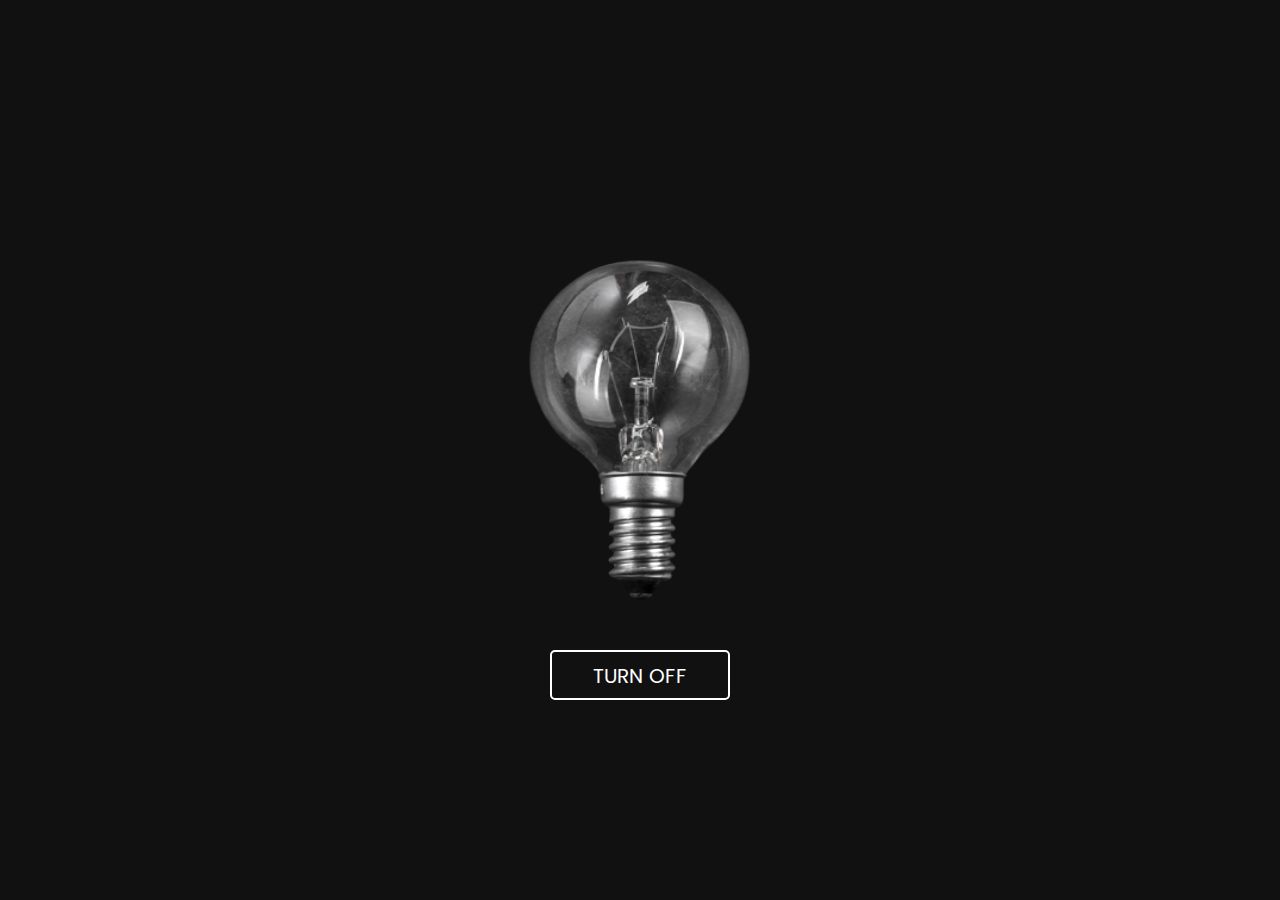
<file: Glowing Effect on Bulb/index.html>
<!DOCTYPE html>
<html lang="en" dir="ltr">
  <head>
    <meta charset="utf-8">
    <title>Glowing Bulb Effect</title>
    <link rel="stylesheet" href="style.css">
  </head>
  <body>
    <div class="wrapper">
      <input type="checkbox" id="btn">
      <img id="bulb-off" src="bulb-off.png">
      <img id="bulb-on" src="bulb-on.png">
      <label for="btn" class="btn">
        <span></span>
      </label>
    </div>
  </body>
</html>
</file>
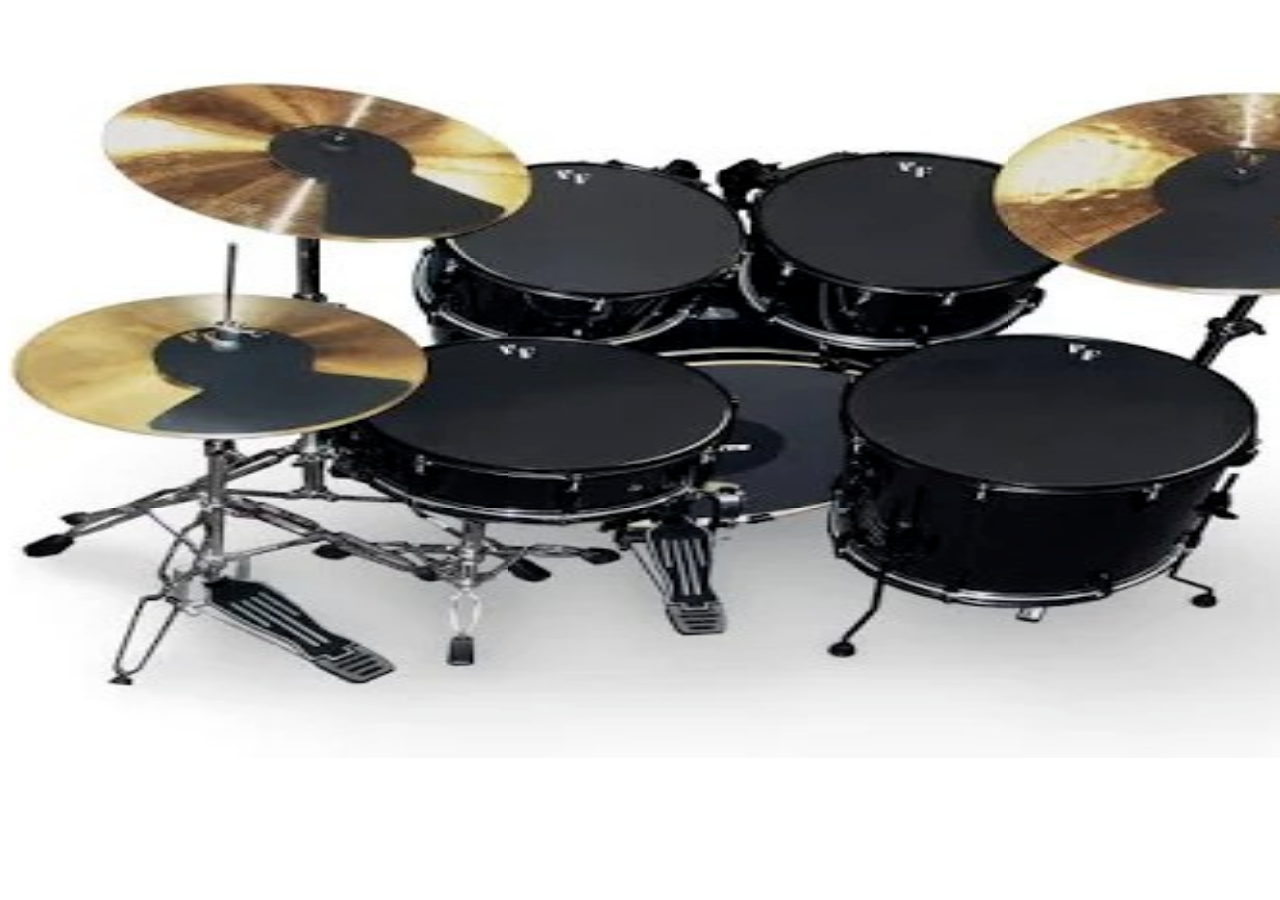
<file: Project - 1/index.html>
<!DOCTYPE html>
<html>
<body>

<style>
    img{
        width: 500px;
        height: 250px;
        padding:0px ;
        margin: 0px;
        display: block; /*Joining All the Images*/
            }
    td{
        height: 180px;
        padding:0px;
        margin:0px;
    }
    
</style>
<!--Joining All The Images -->
<table cellpadding=0 cellspacing=0>
  <tr>
    <td><img src="./imagaes/9.png" onclick="playcrash()"></td>
    <td><img src="./imagaes/8.png" onclick="playhightom()"></td>
    <td><img src="./imagaes/7.png" onclick="playride()"></td>
      
  </tr>
  <tr>     
    <td><img src="./imagaes/6.png" onclick="playsnare()"></td>
    <td><img src="./imagaes/5.png"onclick="playlowtom()"></td>
    <td><img src="./imagaes/4.png" onclick="playmidtom()"></td>
  </tr>
  <tr>     
    <td><img src="./imagaes/3.png"></td>
    <td><img src="./imagaes/2.png"></td>
    <td><img src="./imagaes/1.png"></td>
  </tr>
</table>
<!--Audio Files-->
<audio id="crash">
  <source src="./sounds/crash.wav" type="audio/wav">
</audio>
<audio id="kick">
  <source src="./sounds/kick.wav" type="audio/wav">
</audio>
<audio id="hightom">
  <source src="./sounds/tom-high.wav" type="audio/wav">
</audio>
<audio id="midtom">
  <source src="./sounds/tom-mid.wav" type="audio/wav">
</audio>
<audio id="lowtom">
  <source src="./sounds/tom-low.wav" type="audio/wav">
</audio>
<audio id="snare">
  <source src="./sounds/snare.wav" type="audio/wav">
</audio>
<audio id="ride">
  <source src="./sounds/ride.wav" type="audio/wav">
</audio>

<!--Java Script-->
<script>
var crash = document.getElementById("crash");
var kick = document.getElementById("kick");
var hightom = document.getElementById("hightom");
var midtom = document.getElementById("midtom");
var lowtom = document.getElementById("lowtom");
var snare = document.getElementById("snare");
var snare = document.getElementById("ride");

function playcrash() { 
  crash.play(); 
}
function playkick() { 
  kick.play(); 
}
function playhightom() { 
  hightom.play(); 
}
function playmidtom() { 
  midtom.play(); 
}
function playlowtom() { 
  lowtom.play(); 
}
function playsnare() { 
  snare.play(); 
}
function playride() { 
  ride.play(); 
}

</script>

</body>
</html>
</file>
<file: Glowing Effect on Bulb/style.css>
@import url('https://fonts.googleapis.com/css?family=Poppins:400,500,600,700&display=swap');
*{
  margin: 0;
  padding: 0;
  box-sizing: border-box;
  font-family: 'Poppins', sans-serif;
}
body{
  display: flex;
  align-items: center;
  justify-content: center;
  min-height: 100vh;
  background: #111;
}
.wrapper{
  width: 450px;
  height: 500px;
  position: relative;
}
img{
  margin-top: -50px;
  height: 450px;
  width: 100%;
  position: absolute;
}
img#bulb-on{
  opacity: 0;
  animation: glow 3s linear infinite;
}
@keyframes glow {
  0%{
    opacity: 1;
  }
  5%{
    opacity: 1;
  }
  70%{
    opacity: 1;
  }
  74%{
    opacity: 0;
  }
  80%{
    opacity: 1;
  }
  84%{
    opacity: 0;
  }
  90%{
    opacity: 1;
  }
  100%{
    opacity: 1;
  }
}
.btn{
  position: absolute;
  bottom: 0;
  left: 50%;
  transform: translateX(-50%);
}
.btn span{
  height: 50px;
  width: 180px;
  display: block;
  text-align: center;
  line-height: 48px;
  background:none;
  color: #fff;
  text-transform: uppercase;
  font-size: 20px;
  cursor: pointer;
  border: 2px solid #fff;
  border-radius: 5px;
  transition: all 0.3s ease;
}
.btn span:hover{
  background: #fff;
  color: #111;
}
#btn:checked ~ .btn span{
  background: #fff;
  color: #111;
}
.btn span:before{
  content: "Turn Off";
}
#btn:checked ~ img#bulb-on{
  animation: none;
}
#btn:checked ~ .btn span:before{
  content: "Turn on";
}
.wrapper input{
  display: none;
}
</file>
